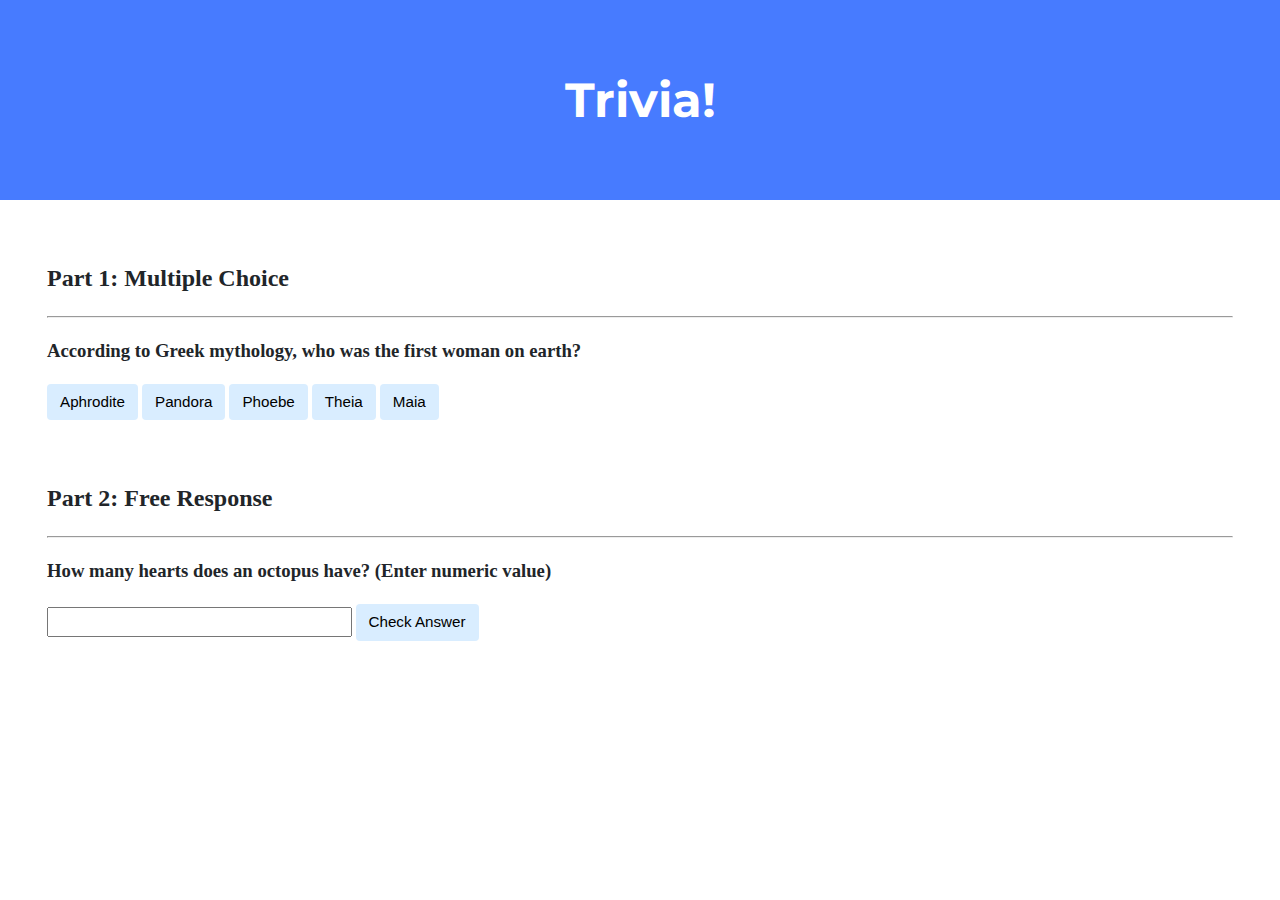
<file: week8/index.html>
<!DOCTYPE html>

<html lang="en">
    <head>
        <link href="https://fonts.googleapis.com/css2?family=Montserrat:wght@500&display=swap" rel="stylesheet">
        <link href="styles.css" rel="stylesheet">
        <title>Trivia!</title>

        <script>

            // TODO: Add code to check answers to questions
            //Multiple question
            document.addEventListener("DOMContentLoaded", function() {

                let correct = document.querySelector(".correct");
                correct.addEventListener("click", function() {
                    correct.style.backgroundColor = "green";
                    document.querySelector("#check1").innerHTML = "Correct!";

                });

                let incorrect = document.querySelectorAll(".incorrect");
                for (let i = 0; i < incorrect.length; i++) {
                    incorrect[i].addEventListener("click", function() {
                        incorrect[i].style.backgroundColor = "red";
                        document.querySelector("#check1").innerHTML = "Incorrect!";

                    });
                }

            //Free response question
                document.querySelector("#submit").addEventListener("click", function() {
                     let input = document.querySelector("input");
                     if (input.value == "3") {
                         input.style.backgroundColor = "green";
                         document.querySelector("#check2").innerHTML = "Correct!";
                     } else {
                         input.style.backgroundColor = "red";
                         document.querySelector("#check2").innerHTML = "Incorrect!";

                     }

                });

            });



        </script>

    </head>
    <body>

        <div class="jumbotron">
            <h1>Trivia!</h1>
        </div>

        <div class="container">

            <div class="section">
                <h2>Part 1: Multiple Choice </h2>
                <hr>

                <!-- TODO: Add multiple choice question here -->
                <h3>According to Greek mythology, who was the first woman on earth?</h3>

                <button class="incorrect">Aphrodite</button>
                <button class="correct">Pandora</button>
                <button class="incorrect">Phoebe</button>
                <button class="incorrect">Theia</button>
                <button class="incorrect">Maia</button>

                <p id="check1"></p>

            </div>

            <div class="section">
                <h2>Part 2: Free Response</h2>
                <hr>

                <!-- TODO: Add free response question here -->
                <h3>How many hearts does an octopus have? (Enter numeric value)</h3>
                <input type="text"></input>
                <button id="submit">Check Answer</button>

                <p id="check2"></p>

            </div>

        </div>
    </body>
</html>
</file>
<file: week8/styles.css>
body {
    background-color: #fff;
    color: #212529;
    font-size: 1rem;
    font-weight: 400;
    line-height: 1.5;
    margin: 0;
    text-align: left;
}

.container {
    margin-left: auto;
    margin-right: auto;
    padding-left: 15px;
    padding-right: 15px;
}

.jumbotron {
    background-color: #477bff;
    color: #fff;
    margin-bottom: 2rem;
    padding: 2rem 1rem;
    text-align: center;
}

.section {
    padding: 0.5rem 2rem 1rem 2rem;
}

.section:hover {
    background-color: #f5f5f5;
    transition: color 2s ease-in-out, background-color 0.15s ease-in-out;
}

h1 {
    font-family: 'Montserrat', sans-serif;
    font-size: 48px;
}

button, input[type="submit"] {
    background-color: #d9edff;
    border: 1px solid transparent;
    border-radius: 0.25rem;
    font-size: 0.95rem;
    font-weight: 400;
    line-height: 1.5;
    padding: 0.375rem 0.75rem;
    text-align: center;
    transition: color 0.15s ease-in-out, background-color 0.15s ease-in-out, border-color 0.15s ease-in-out, box-shadow 0.15s ease-in-out;
    vertical-align: middle;
}


input[type="text"] {
    line-height: 1.8;
    width: 25%;
}

input[type="text"]:hover {
    background-color: #f5f5f5;
    transition: color 2s ease-in-out, background-color 0.15s ease-in-out;
}
</file>
